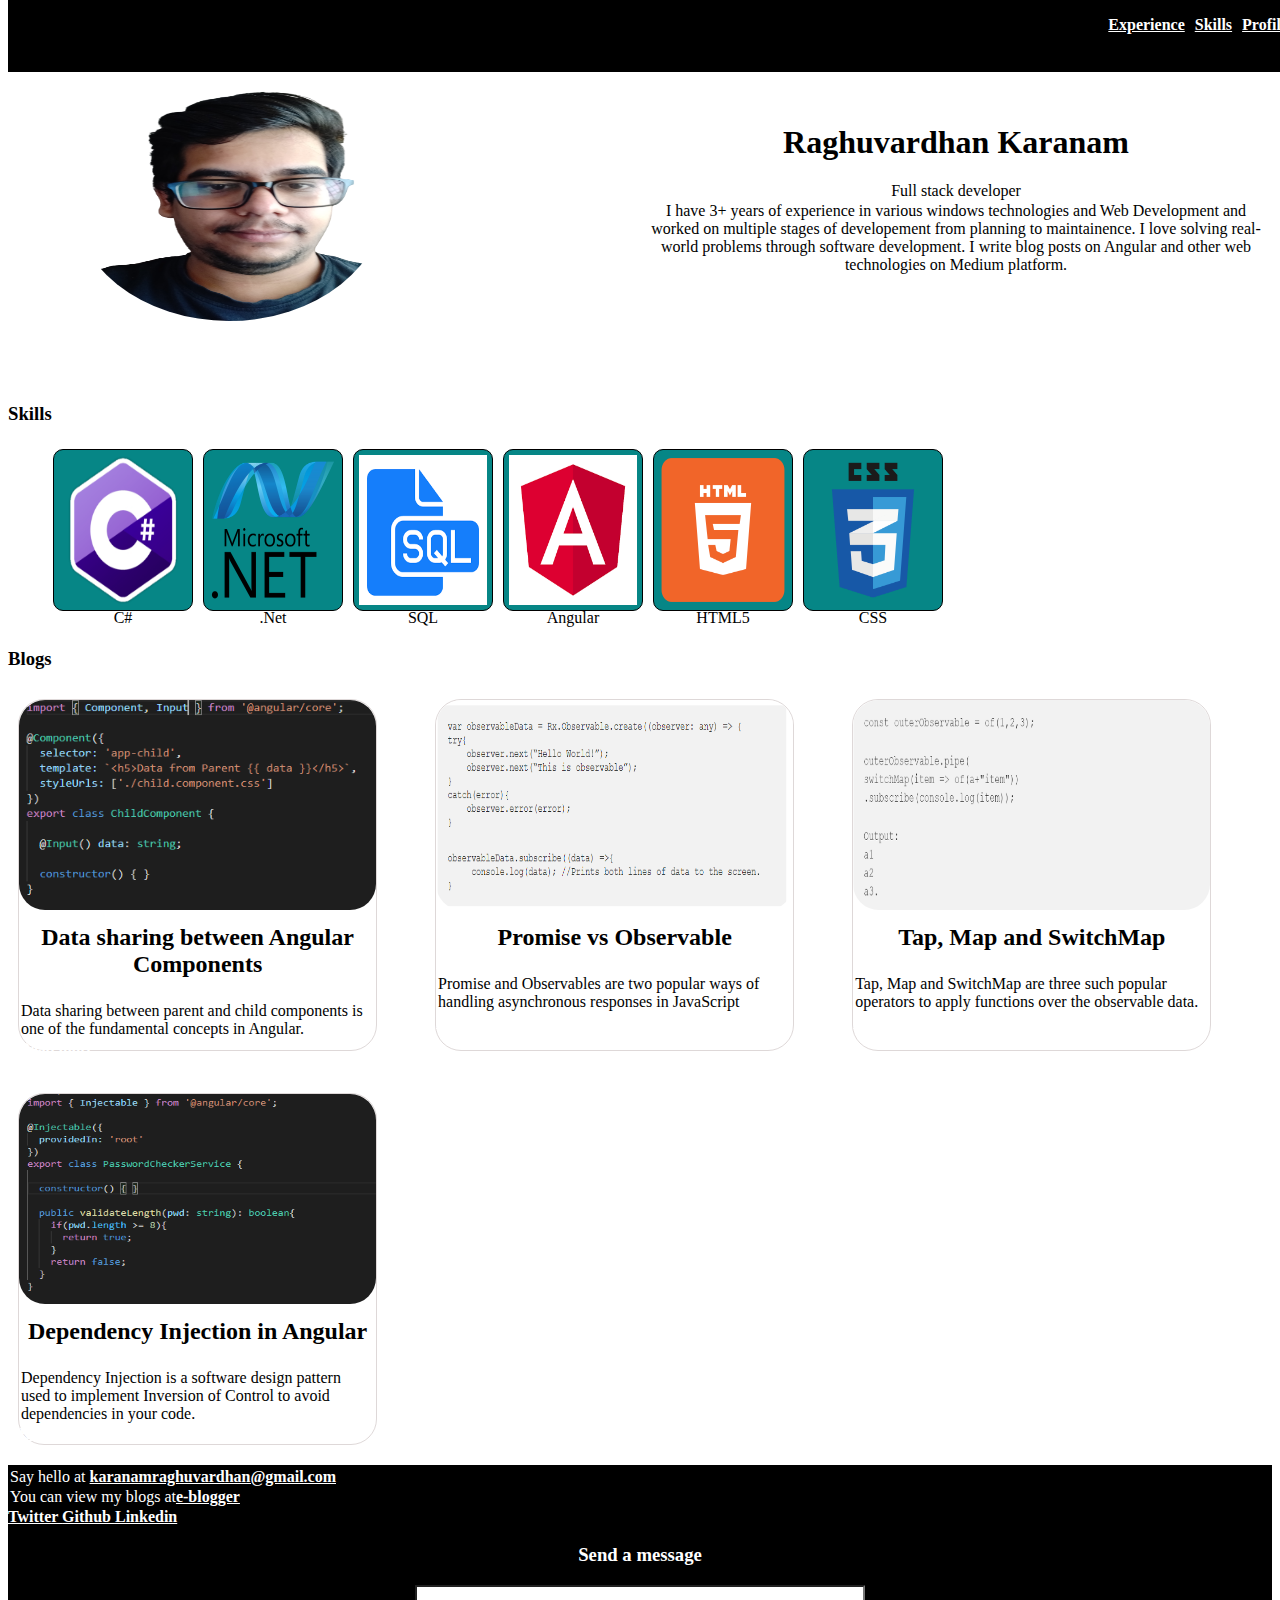
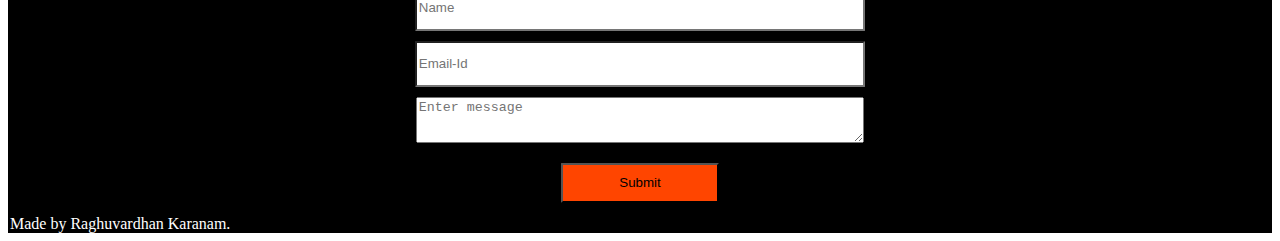
<file: index.html>
<!DOCTYPE html>
<html lang = "en">
  <head>
    <title>Raghuvardhan Karanam</title>
    <link rel="icon" type="image/png" sizes="16x16" href="./assets/images/favicon_io/favicon-16x16.png">
    <meta charset="utf-8">
      
    <meta name="description" content="I am full stack developer with experience in Angular, .Net and SQL">
    <meta name="viewport" content="width=device-width, initial-scale=1, shrink-to-fit=no">
    <link rel="stylesheet" href="https://stackpath.bootstrapcdn.com/bootstrap/4.1.3/css/bootstrap.min.css" integrity="sha384-MCw98/SFnGE8fJT3GXwEOngsV7Zt27NXFoaoApmYm81iuXoPkFOJwJ8ERdknLPMO" crossorigin="anonymous">
    <link rel="stylesheet" type="text/css" href="/css/main.css">
  </head>
<body>
  <header>
    <nav>
      <ul>
        <li><a href="#profile" class="nav-link">Profile</a></li>
        <li><a href="#skills" class="nav-link">Skills</a></li>
        <li><a href="#experience" class="nav-link">Experience</a></li>
      </ul>
    </nav>
      <img src="assets/images/IMG_20210619_122246-removebg-preview.png" alt="profile picture" height="250px" width="50%" id="profile"/>
    <section id="introduction">
      <h1>Raghuvardhan  Karanam</h1>
      <p>Full stack developer</p>
      <p>
        I have 3+ years of experience in various windows technologies and Web Development and worked on multiple stages of developement from planning to maintainence.
        I love solving real-world problems through software development.
        I write blog posts on Angular and other web technologies on Medium platform.
      </p>
    </section>
  </header>
  <main>
    <section>
      <h3 class="section-title">Skills</h3>
      <ul id="skills">
        <li class="skill">
          <img src="assets/images/skills/csharp.png" height="100%" width="100%">
          <span>C#</span>
        </li>
        <li class="skill">
          <img src="assets/images/skills/dotnet.png" height="100%" width="100%">
          <span>.Net</span>
        </li>
        <li class="skill">
          <img src="assets/images/skills/SQL.png" height="100%" width="100%">
          <span>SQL</span>
        </li>
        <li class="skill">
          <img src="assets/images/skills/Angular.png" height="100%" width="100%">
          <span>Angular</span>
        </li>
        <li class="skill">
          <img src="assets/images/skills/HTML5.png" height="100%" width="100%">
          <span>HTML5</span>
        </li>
        <li class="skill">
          <img src="assets/images/skills/CSS3.png" height="100%" width="100%">
          <span>CSS</span>
        </li>
      </ul>
    </section>

    <h3 class="section-title">Blogs</h3>
    <section id="blogs">
      <div class="blog">
        <img src="assets/images/blogs/dataSharing/dataSharing.png" alt="blog post" class="blog-img"/>
        <h3 class="blog-title">Data sharing between Angular Components</h3>
        <p class="blog-descr">Data sharing between parent and child components is one of the fundamental concepts in Angular. </p>
        <a href="https://medium.com/@karanamraghuvardhan12/data-sharing-between-angular-components-7f6983e67ab6" target="_blank" class="view">Read more</a>      
      </div>
      <div class="blog">
          <img src="assets/images/blogs/promiseObservable/observable.png" alt="blog post" class="blog-img"/>  
        <h3 class="blog-title">Promise vs Observable</h3>
        <p class="blog-descr">Promise and Observables are two popular ways of handling asynchronous responses in JavaScript </p>
        <a href="https://medium.com/@karanamraghuvardhan12/promise-vs-observable-40652d51186f" target="_blank" class="view">Read more</a>
  
      </div>
      <div class="blog">
        <img src="assets/images/blogs/tapMapSwitchMap/tapmap.png" alt="blog post" class="blog-img"/>
        <h3 class="blog-title">Tap, Map and SwitchMap</h3>
        <p class="blog-descr">Tap, Map and SwitchMap are three such popular operators to apply functions over the observable data.</p>
        <a href="https://medium.com/@karanamraghuvardhan12/tap-map-and-switchmap-10cc79006b4a" target="_blank" class="view">Read more</a>
      </div>
      <div class="blog">
        <img src="assets/images/blogs/dependencyInjection/injection.png" alt="blog post" class="blog-img"/>
        <h3 class="blog-title">Dependency Injection in Angular</h3>
        <p class="blog-descr">Dependency Injection is a software design pattern used to implement Inversion of Control to avoid dependencies in your code.</p>
        <a href="https://medium.com/@karanamraghuvardhan12/dependency-injection-in-angular-6a8cea012ee3" target="_blank" class="view">Read more</a>
      </div>
    </section>
  </main>

<footer >

<div >
  <p>Say hello at<span>
  <a href="mailto:karanamraghuvardhan12@gmail.com" target="_blank">karanamraghuvardhan@gmail.com</a></span>
  <p>You can view my blogs at<span><a href="https://raghuvardhank.blogspot.com/" target="_blank">e-blogger</a></span>
  <div>
      <a href="https://twitter.com/urstruly_raghu" target="_blank">
        Twitter
      </a>
      <a href="https://github.com/raghuvardhan" target="_blank">
        Github
      </a>
      <a href="https://www.linkedin.com/in/karanam-raghuvardhan-1ab936b6/" target="_blank">
        Linkedin
      </a>
  </div>
  <section class="contact">
    <h3>Send a message</h3>
    <form>
    <input class="form-input" type="text" placeholder="Name">
    <input class="form-input" type="email" placeholder="Email-Id">
    <textarea class="form-input" name="message" placeholder="Enter message"></textarea>
    <input type="submit" id="submit">
    </section>
  </div>
  <div class="footer-bottom">
  <p>
    Made by Raghuvardhan Karanam.
  </p>
  </div>
</div>

</footer>
</body>
</html>
</file>
<file: css/main.css>
body{
  background-color: white;
  color: black;
}

header{
  text-align: center;
  display: grid;
  grid-template-columns: repeat(2, 50%);
}

nav{
  height:8%;
  width:100%;
  position:fixed;
  top:0px;
  background:black;
}

nav li {
  list-style: none;
  float: right;
  margin-left:10px;
}

a {
  color: white;
  font-weight: bold;
}

#profile{
  border-radius: 50%;
  margin: 10%;
}

#introduction{
  display: block;
  height: 50%;
  margin-top: auto;
  margin-bottom: auto;
}

section{
  margin-bottom: 2em;
}

#skills{
  display:grid;
  grid-template-columns: repeat(auto-fill, 150px);
}

.skill{
  list-style:none;
  padding:5px;
  border: 1px solid black;
  height:150px;
  border-radius:10px;
  margin:5px;
  text-align:center;
  vertical-align: middle;
  background-color: #068686;
}

#blogs{
  display: grid;
  grid-template-columns: repeat(3, 30%);
  grid-gap:3%;
}

.blog{
  border: 1px solid rgba(214, 206, 206, 0.8);
  border-radius: 26px;  
  margin: 10px;
  height: 350px;
}

.blog-img{
  border-radius: 26px;  
  height:60%;
  width: 100%;
}

.blog-descr{
}

.blog-title{
  text-align: center;
  margin-top:10px;
  width: 100%;
  font-size: 1.5em;;
}

.contact{
  text-align: center;
  width: 50%;
  margin: 0 auto;
}

.form-input{
  display: block;
  height: 40px;
  width: 70%;
  margin: 10px auto;
}

article{
  margin: 10px;
}

p {
    margin: 2px;
}

footer {
  border-top: 1px solid transparent;
  background-color: #002e4d;
  color: white;
}

#submit{
  margin: 10px;
  height: 40px;
  width: 25%;
  background-color: orangered;
}

footer{
  background:black;
}

input{
  height:20px;
  border-radius:1px;
  width: 100%;
}

.form-group{
  margin:10px;
}
</file>
